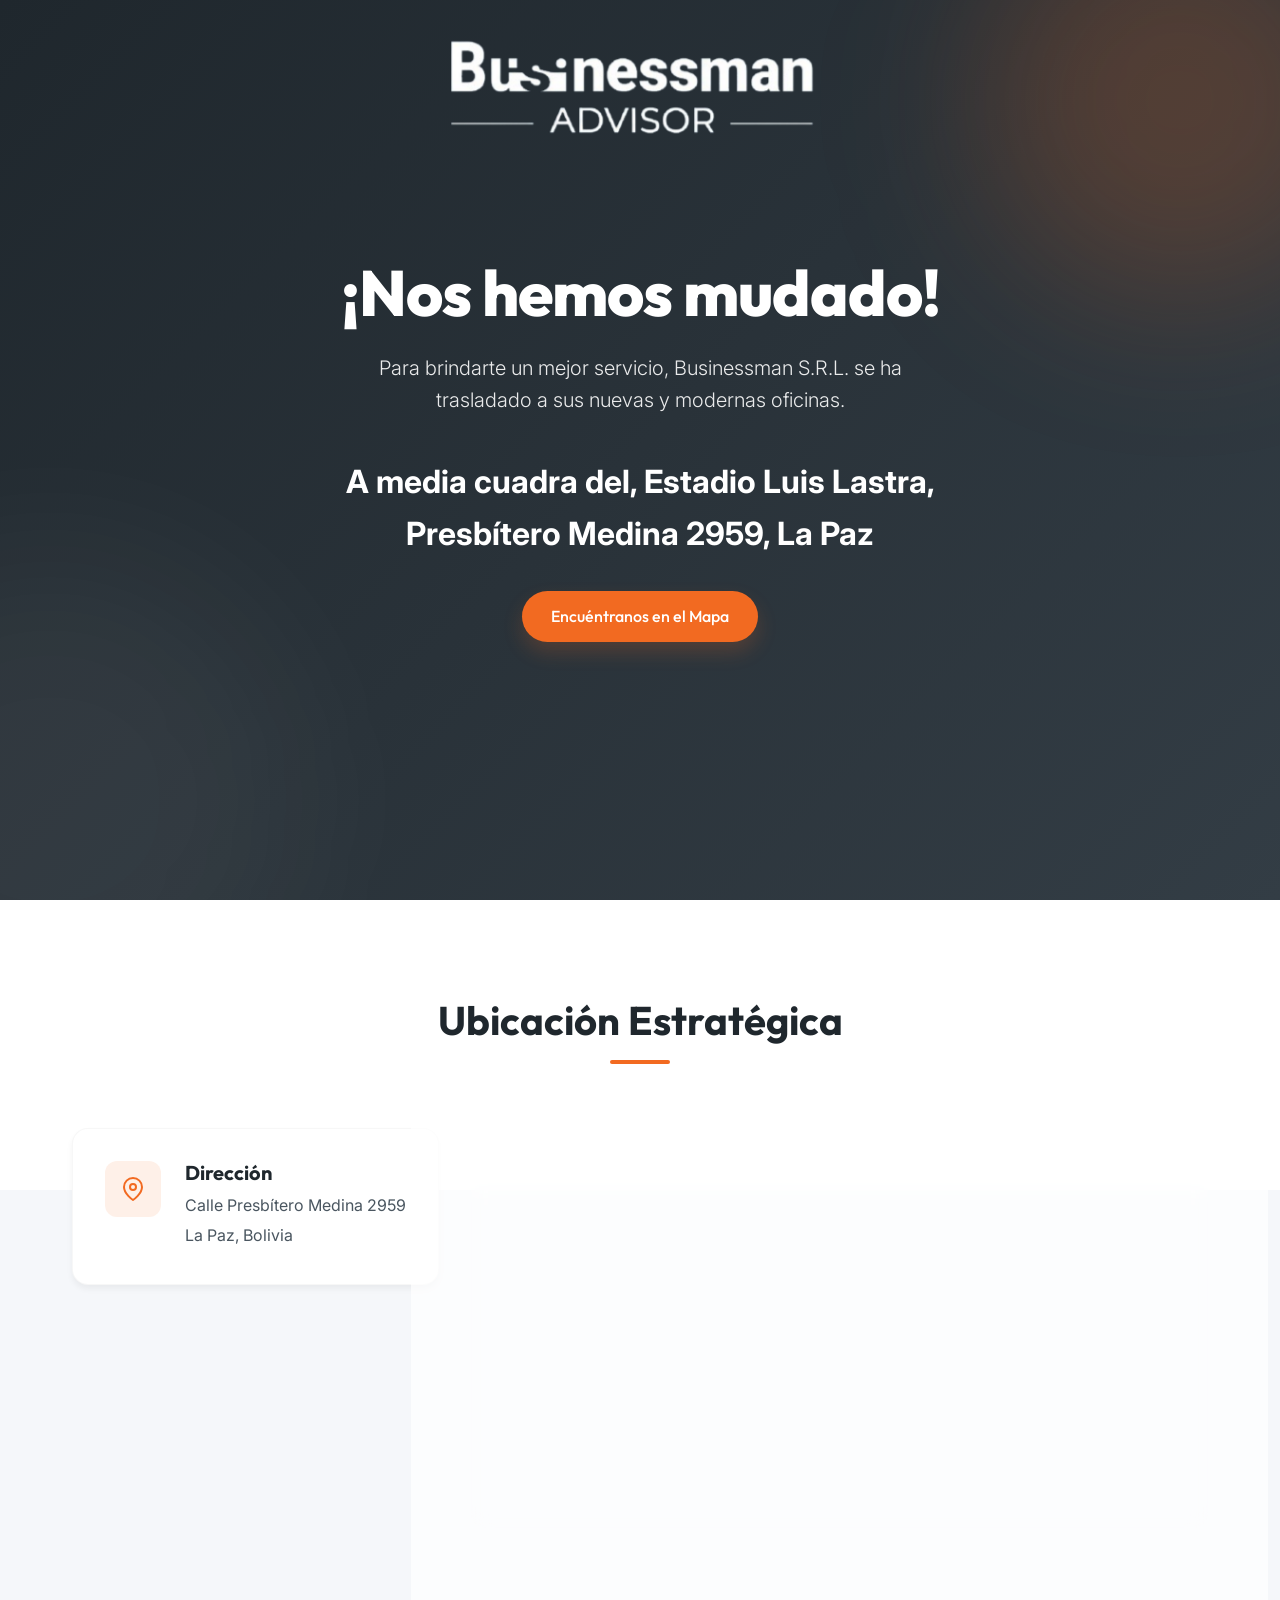
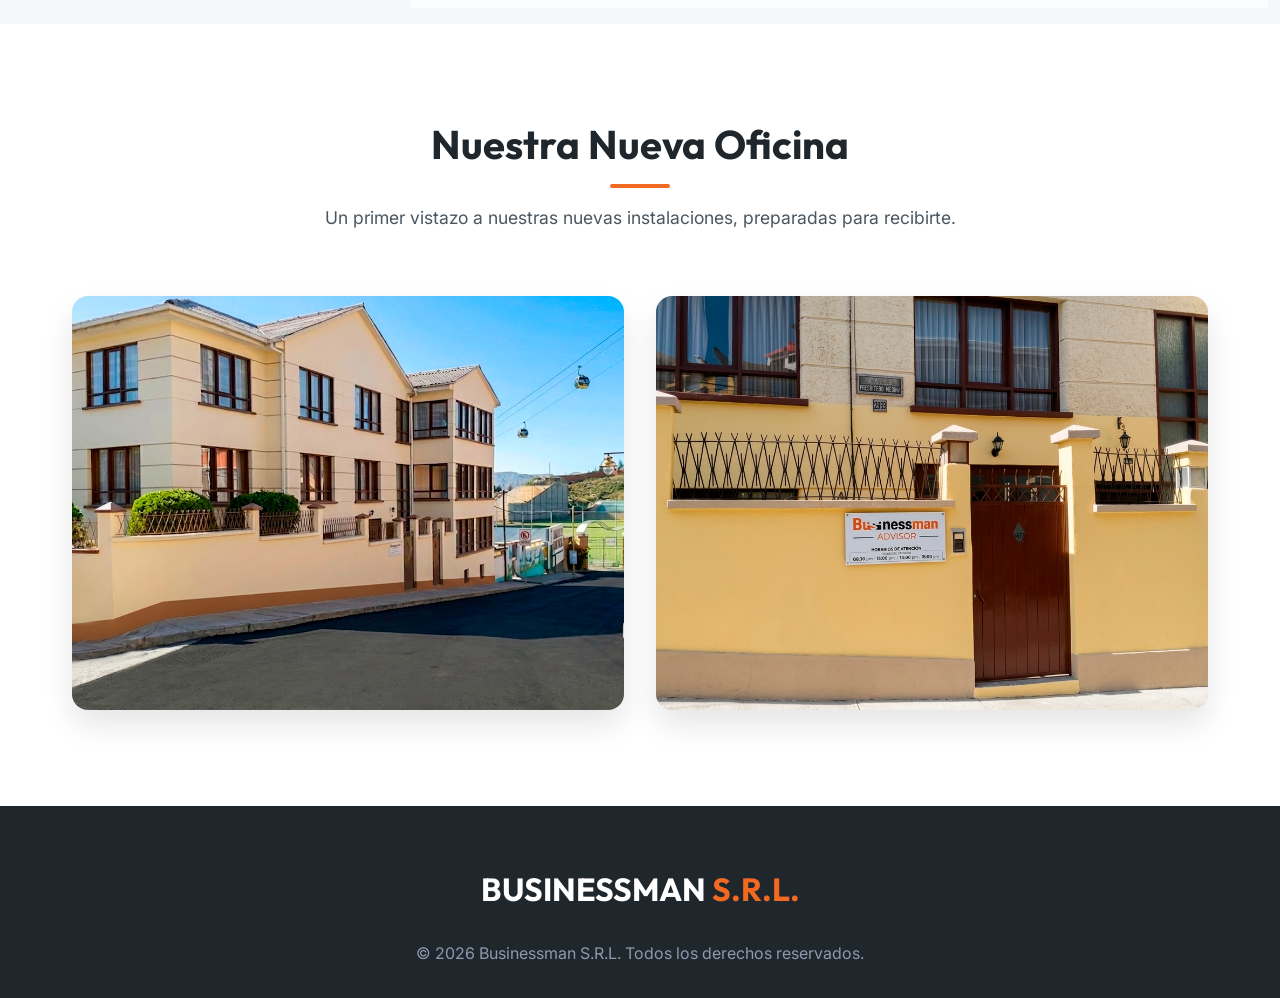
<file: index.htm>
<!DOCTYPE html>
<html lang="es">

<head>
    <meta charset="UTF-8">
    <meta name="viewport" content="width=device-width, initial-scale=1.0">
    <title>Businessman S.R.L. | Ubicación</title>
    <meta name="description" content="Conoce la ubicación de las oficinas de Businessman S.R.L. en La Paz, Bolivia.">
    <!-- Google Fonts -->
    <link rel="preconnect" href="https://fonts.googleapis.com">
    <link rel="preconnect" href="https://fonts.gstatic.com" crossorigin>
    <link
        href="https://fonts.googleapis.com/css2?family=Inter:wght@300;400;500&family=Outfit:wght@500;700;800&display=swap"
        rel="stylesheet">
    <link rel="stylesheet" href="style.css">
</head>

<body>
    <header class="navbar hidden-header">
        <div class="container" style="justify-content: center;">
            <img id="navbar-logo" src="./images/logo-b.png" alt=""
                style="min-width: 200px; min-height: 50px; width: 80%; height: 40%; max-width: 600px; max-height: 150px; object-fit: cover;">
        </div>
    </header>

    <main>
        <section id="inicio" class="hero fade-in">
            <div class="hero-content">
                <h2 class="hero-title">¡Nos hemos mudado!</h2>
                <p class="hero-subtitle">Para brindarte un mejor servicio, Businessman S.R.L. se ha trasladado a sus
                    nuevas y modernas oficinas.</p>
                <p style="font-size: 2rem; font-weight: bold; margin-bottom: 2rem;">
                    A media cuadra del, Estadio Luis Lastra, Presbítero Medina 2959, La Paz
                </p>
                <a href="https://maps.app.goo.gl/fkZQjNDGUdzgGd4u5" target="_blank"
                    class="btn-primary hero-btn">Encuéntranos en el Mapa</a>
            </div>
            <div class="hero-shapes">
                <div class="shape shape-1"></div>
                <div class="shape shape-2"></div>
            </div>
        </section>

        <section id="ubicacion" class="location fade-in">
            <div class="container">
                <div class="section-header">
                    <h2>Ubicación Estratégica</h2>
                    <div class="divider"></div>
                </div>
                <div class="location-wrapper">
                    <div class="location-info">
                        <div class="info-card">
                            <div class="info-icon">
                                <svg xmlns="http://www.w3.org/2000/svg" width="24" height="24" viewBox="0 0 24 24"
                                    fill="none" stroke="currentColor" stroke-width="2" stroke-linecap="round"
                                    stroke-linejoin="round">
                                    <path d="M21 10c0 7-9 13-9 13s-9-6-9-13a9 9 0 0 1 18 0z"></path>
                                    <circle cx="12" cy="10" r="3"></circle>
                                </svg>
                            </div>
                            <div>
                                <h3>Dirección</h3>
                                <p>Calle Presbítero Medina 2959</p>
                                <p>La Paz, Bolivia</p>
                            </div>
                        </div>

                    </div>
                    <div class="map-container glassmorphism">
                        <iframe src="https://www.google.com/maps/embed?pb=!1m18!1m12!1m3!1d3825.2030484012953!2d-68.12489959999999!3d-16.515843699999998!2m3!1f0!2f0!3f0!3m2!1i1024!2i768!4f13.1!3m3!1m2!1s0x915f215d1f8b22df%3A0xc27964c7ae7ef348!2sBusinessman%20srl!5e0!3m2!1ses-419!2sbo!4v1778866562160!5m2!1ses-419!2sbo"
                            width="100%" height="100%" style="border:0;" allowfullscreen="" loading="lazy"
                            referrerpolicy="no-referrer-when-downgrade"></iframe>
                    </div>
                </div>
            </div>
        </section>

        <section id="galeria" class="gallery fade-in">
            <div class="container">
                <div class="section-header">
                    <h2>Nuestra Nueva Oficina</h2>
                    <div class="divider"></div>
                    <p>Un primer vistazo a nuestras nuevas instalaciones, preparadas para recibirte.</p>
                </div>
                <div class="gallery-grid">
                    <a href="https://maps.app.goo.gl/fkZQjNDGUdzgGd4u5" target="_blank">
                        <div class="gallery-item tilt-card">
                            <img src="images/fachada.png" alt="Fachada del edificio de Businessman S.R.L.">
                            <div class="overlay">
                                <h3>Fachada Principal</h3>
                            </div>
                        </div>
                    </a>
                    <a href="https://maps.app.goo.gl/fkZQjNDGUdzgGd4u5" target="_blank">
                        <div class="gallery-item tilt-card">
                            <img src="images/puerta.png" alt="Puerta de acceso a Businessman S.R.L.">
                            <div class="overlay">
                                <h3>Ingreso a Oficinas</h3>
                            </div>
                        </div>
                    </a>
                </div>
            </div>
        </section>


    </main>

    <footer>
        <div class="container footer-content">
            <div class="footer-logo">
                <h2>BUSINESSMAN <span>S.R.L.</span></h2>
            </div>
            <div class="footer-links">
                <p>&copy; 2026 Businessman S.R.L. Todos los derechos reservados.</p>
            </div>
        </div>
    </footer>

    <script src="script.js"></script>
</body>

</html>
</file>
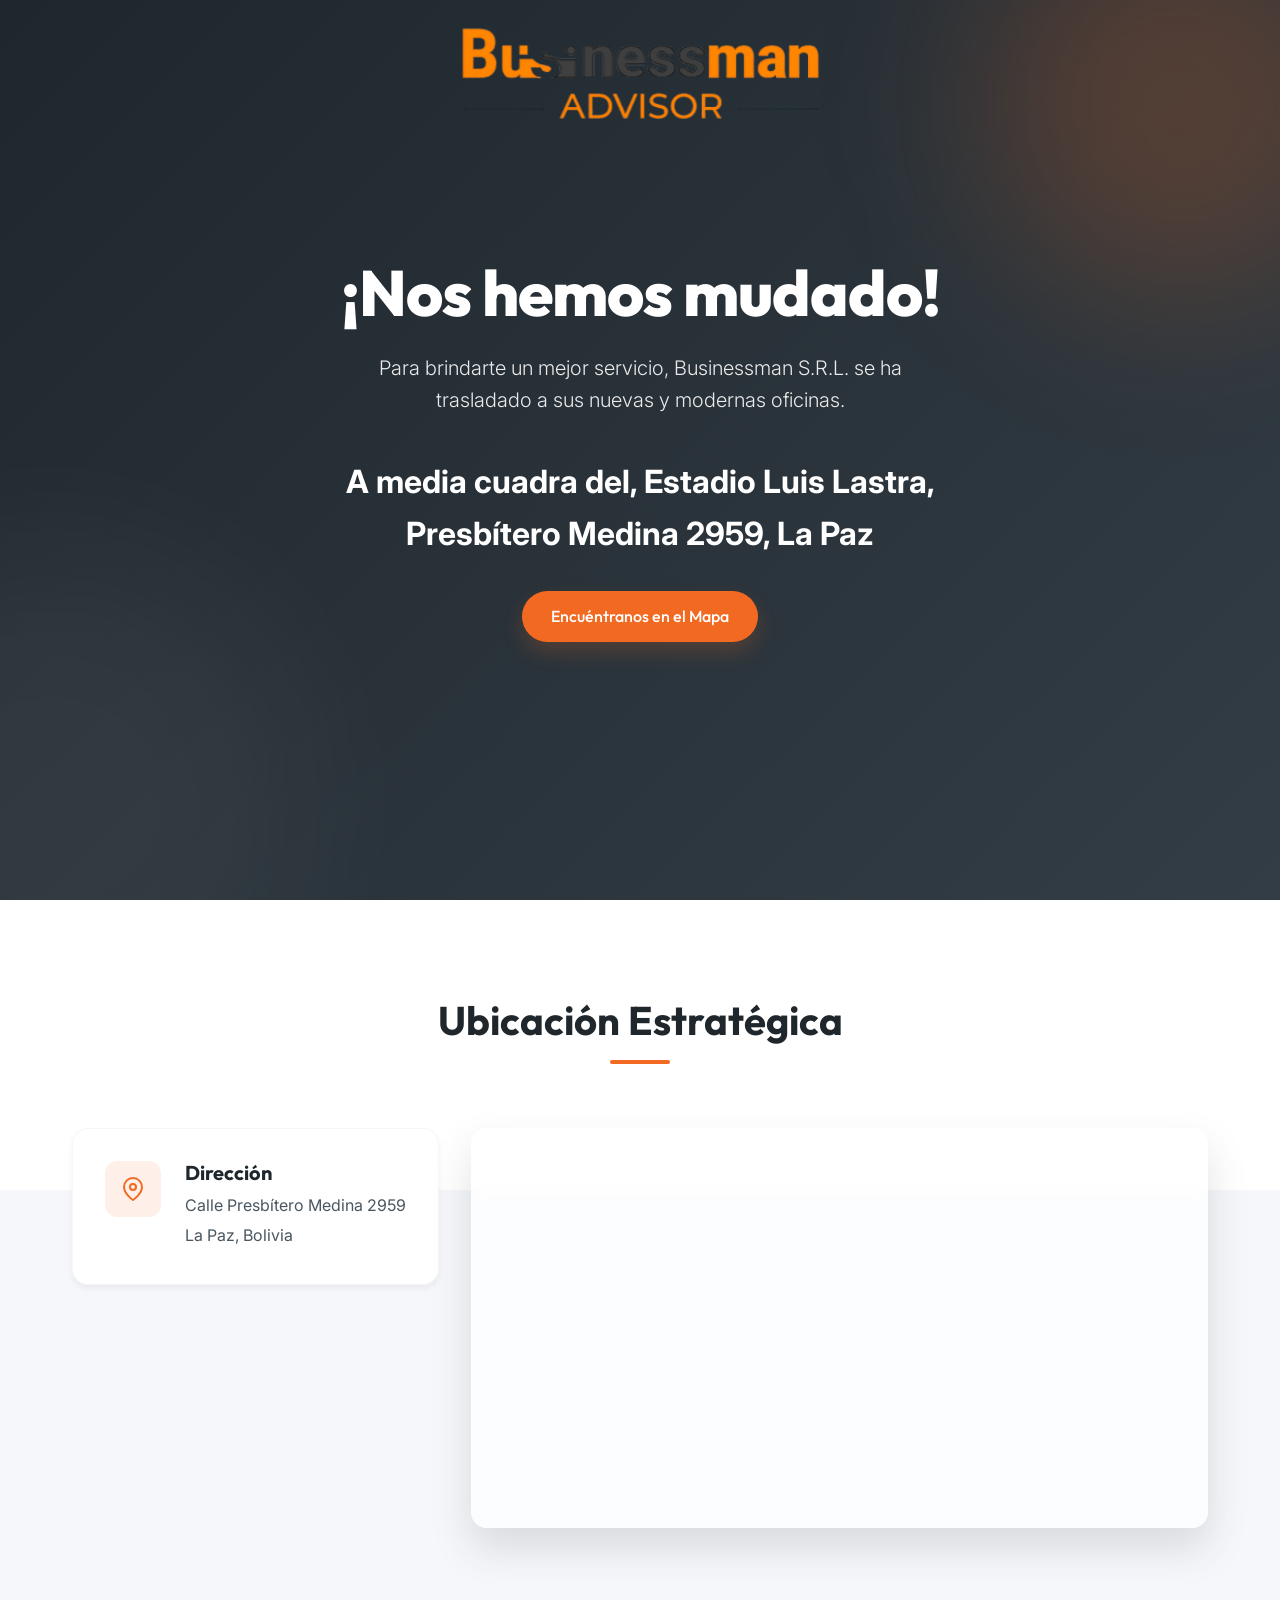
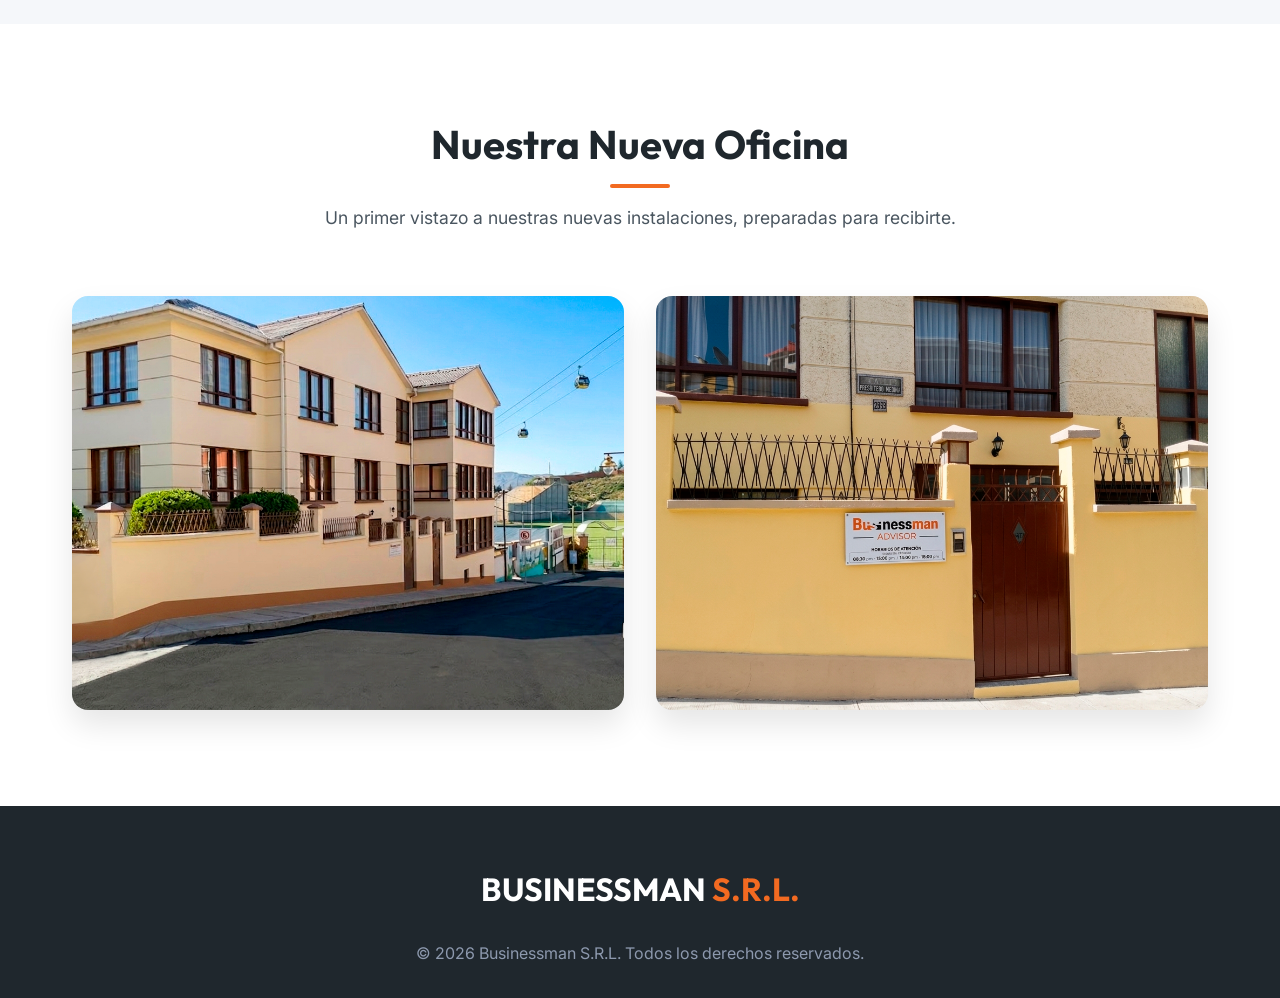
<file: index.html>
<!DOCTYPE html>
<html lang="es">

<head>
    <meta charset="UTF-8">
    <meta name="viewport" content="width=device-width, initial-scale=1.0">
    <title>Businessman S.R.L. | Ubicación</title>
    <meta name="description" content="Conoce la ubicación de las oficinas de Businessman S.R.L. en La Paz, Bolivia.">
    <!-- Google Fonts -->
    <link rel="preconnect" href="https://fonts.googleapis.com">
    <link rel="preconnect" href="https://fonts.gstatic.com" crossorigin>
    <link
        href="https://fonts.googleapis.com/css2?family=Inter:wght@300;400;500&family=Outfit:wght@500;700;800&display=swap"
        rel="stylesheet">
    <link rel="stylesheet" href="style.css">
</head>

<body>
    <header class="navbar hidden-header">
        <div class="container" style="justify-content: center;">
            <img src="./images/logo.png" alt=""
                style="min-width: 200px; min-height: 50px; width: 80%; height: 40%; max-width: 400px; max-height: 150px;">
        </div>
    </header>

    <main>
        <section id="inicio" class="hero fade-in">
            <div class="hero-content">
                <h2 class="hero-title">¡Nos hemos mudado!</h2>
                <p class="hero-subtitle">Para brindarte un mejor servicio, Businessman S.R.L. se ha trasladado a sus
                    nuevas y modernas oficinas.</p>
                <p style="font-size: 2rem; font-weight: bold; margin-bottom: 2rem;">
                    A media cuadra del, Estadio Luis Lastra, Presbítero Medina 2959, La Paz
                </p>
                <a href="https://maps.app.goo.gl/3KirFvtEBBw7yae86" target="_blank"
                    class="btn-primary hero-btn">Encuéntranos en el Mapa</a>
            </div>
            <div class="hero-shapes">
                <div class="shape shape-1"></div>
                <div class="shape shape-2"></div>
            </div>
        </section>

        <section id="ubicacion" class="location fade-in">
            <div class="container">
                <div class="section-header">
                    <h2>Ubicación Estratégica</h2>
                    <div class="divider"></div>
                </div>
                <div class="location-wrapper">
                    <div class="location-info">
                        <div class="info-card">
                            <div class="info-icon">
                                <svg xmlns="http://www.w3.org/2000/svg" width="24" height="24" viewBox="0 0 24 24"
                                    fill="none" stroke="currentColor" stroke-width="2" stroke-linecap="round"
                                    stroke-linejoin="round">
                                    <path d="M21 10c0 7-9 13-9 13s-9-6-9-13a9 9 0 0 1 18 0z"></path>
                                    <circle cx="12" cy="10" r="3"></circle>
                                </svg>
                            </div>
                            <div>
                                <h3>Dirección</h3>
                                <p>Calle Presbítero Medina 2959</p>
                                <p>La Paz, Bolivia</p>
                            </div>
                        </div>

                    </div>
                    <div class="map-container glassmorphism">
                        <iframe src="https://www.google.com/maps?q=Presbitero+Medina+2959,La+Paz,Bolivia&output=embed"
                            width="100%" height="100%" style="border:0;" allowfullscreen="" loading="lazy"
                            referrerpolicy="no-referrer-when-downgrade"></iframe>
                    </div>
                </div>
            </div>
        </section>

        <section id="galeria" class="gallery fade-in">
            <div class="container">
                <div class="section-header">
                    <h2>Nuestra Nueva Oficina</h2>
                    <div class="divider"></div>
                    <p>Un primer vistazo a nuestras nuevas instalaciones, preparadas para recibirte.</p>
                </div>
                <div class="gallery-grid">
                    <a href="https://maps.app.goo.gl/3KirFvtEBBw7yae86" target="_blank">
                        <div class="gallery-item tilt-card">
                            <img src="images/fachada.png" alt="Fachada del edificio de Businessman S.R.L.">
                            <div class="overlay">
                                <h3>Fachada Principal</h3>
                            </div>
                        </div>
                    </a>
                    <a href="https://maps.app.goo.gl/3KirFvtEBBw7yae86" target="_blank">
                        <div class="gallery-item tilt-card">
                            <img src="images/puerta.png" alt="Puerta de acceso a Businessman S.R.L.">
                            <div class="overlay">
                                <h3>Ingreso a Oficinas</h3>
                            </div>
                        </div>
                    </a>
                </div>
            </div>
        </section>


    </main>

    <footer>
        <div class="container footer-content">
            <div class="footer-logo">
                <h2>BUSINESSMAN <span>S.R.L.</span></h2>
            </div>
            <div class="footer-links">
                <p>&copy; 2026 Businessman S.R.L. Todos los derechos reservados.</p>
            </div>
        </div>
    </footer>

    <script src="script.js"></script>
</body>

</html>
</file>
<file: style.css>
:root {
  --color-orange: #F26A21;
  --color-orange-hover: #D95612;
  --color-orange-light: rgba(242, 106, 33, 0.1);
  --color-lead: #333D45;
  --color-lead-dark: #1F272D;
  --color-lead-light: #4A5660;
  --color-white: #FFFFFF;
  --color-bg-light: #F5F7FA;
  --font-heading: 'Outfit', sans-serif;
  --font-body: 'Inter', sans-serif;
  --transition: all 0.3s cubic-bezier(0.25, 0.8, 0.25, 1);
  --shadow-sm: 0 4px 6px rgba(0, 0, 0, 0.05);
  --shadow-lg: 0 15px 30px rgba(0, 0, 0, 0.1);
  --shadow-premium: 0 20px 40px rgba(51, 61, 69, 0.15);
}

* {
  margin: 0;
  padding: 0;
  box-sizing: border-box;
}

html {
  scroll-behavior: smooth;
}

body {
  font-family: var(--font-body);
  color: var(--color-lead);
  background-color: var(--color-bg-light);
  line-height: 1.6;
  overflow-x: hidden;
}

h1, h2, h3, h4, h5, h6 {
  font-family: var(--font-heading);
  font-weight: 700;
  line-height: 1.2;
}

a {
  text-decoration: none;
  color: inherit;
  transition: var(--transition);
}

.container {
  width: 100%;
  max-width: 1200px;
  margin: 0 auto;
  padding: 0 2rem;
}

/* Typography elements */
.section-header {
  text-align: center;
  margin-bottom: 4rem;
}

.section-header h2 {
  font-size: 2.5rem;
  color: var(--color-lead-dark);
  margin-bottom: 1rem;
}

.divider {
  height: 4px;
  width: 60px;
  background-color: var(--color-orange);
  margin: 0 auto 1rem auto;
  border-radius: 2px;
}

.section-header p {
  color: var(--color-lead-light);
  font-size: 1.1rem;
}

/* Buttons */
.btn-primary {
  display: inline-block;
  background-color: var(--color-orange);
  color: var(--color-white) !important;
  padding: 0.8rem 1.8rem;
  border-radius: 50px;
  font-family: var(--font-heading);
  font-weight: 500;
  box-shadow: 0 10px 20px rgba(242, 106, 33, 0.2);
}

.btn-primary:hover {
  background-color: var(--color-orange-hover);
  transform: translateY(-2px);
  box-shadow: 0 12px 25px rgba(242, 106, 33, 0.3);
}

/* Navbar */
.navbar {
  position: fixed;
  top: 0;
  left: 0;
  width: 100%;
  padding: 1.5rem 0;
  z-index: 1000;
  transition: var(--transition);
  background-color: transparent;
}

.navbar.scrolled {
  background-color: rgba(255, 255, 255, 0.95);
  backdrop-filter: blur(10px);
  padding: 1rem 0;
  box-shadow: var(--shadow-sm);
}

.navbar .container {
  display: flex;
  justify-content: space-between;
  align-items: center;
}

.logo {
  font-size: 1.8rem;
  font-weight: 800;
  color: var(--color-lead);
  letter-spacing: -0.5px;
}

.logo span {
  color: var(--color-orange);
}

.navbar.scrolled .logo {
  color: var(--color-lead-dark);
}

.nav-links {
  display: flex;
  align-items: center;
  gap: 2rem;
}

.nav-links a:not(.btn-primary) {
  font-weight: 500;
  color: var(--color-white);
  position: relative;
}

.navbar.scrolled .nav-links a:not(.btn-primary) {
  color: var(--color-lead);
}

.nav-links a:not(.btn-primary):hover {
  color: var(--color-orange);
}

/* Hero Section */
.hero {
  height: 100vh;
  min-height: 600px;
  display: flex;
  align-items: center;
  position: relative;
  background: linear-gradient(135deg, var(--color-lead-dark) 0%, var(--color-lead) 100%);
  overflow: hidden;
}

.hero-content {
  position: relative;
  z-index: 10;
  max-width: 800px;
  margin: 0 auto;
  text-align: center;
  color: var(--color-white);
  padding: 0 2rem;
}

.hero-title {
  font-size: 4rem;
  font-weight: 800;
  margin-bottom: 1.5rem;
  line-height: 1.1;
  letter-spacing: -1px;
}

.hero-subtitle {
  font-size: 1.25rem;
  margin-bottom: 2.5rem;
  font-weight: 300;
  opacity: 0.9;
  max-width: 600px;
  margin-left: auto;
  margin-right: auto;
}

.hero-shapes .shape {
  position: absolute;
  border-radius: 50%;
  filter: blur(80px);
  z-index: 1;
}

.shape-1 {
  width: 400px;
  height: 400px;
  background-color: rgba(242, 106, 33, 0.2);
  top: -100px;
  right: -100px;
}

.shape-2 {
  width: 500px;
  height: 500px;
  background-color: rgba(255, 255, 255, 0.05);
  bottom: -150px;
  left: -200px;
}

/* Gallery */
.gallery {
  padding: 6rem 0;
  background-color: var(--color-white);
}

.gallery-grid {
  display: grid;
  grid-template-columns: repeat(auto-fit, minmax(350px, 1fr));
  gap: 2rem;
}

.gallery-item {
  position: relative;
  border-radius: 16px;
  overflow: hidden;
  box-shadow: var(--shadow-lg);
  aspect-ratio: 4/3;
  cursor: pointer;
  background-color: var(--color-bg-light);
}

.gallery-item img {
  width: 100%;
  height: 100%;
  object-fit: cover;
  transition: transform 0.7s ease;
}

.gallery-item:hover img {
  transform: scale(1.05);
}

.overlay {
  position: absolute;
  bottom: 0;
  left: 0;
  width: 100%;
  padding: 2rem;
  background: linear-gradient(to top, rgba(31, 39, 45, 0.9) 0%, rgba(31, 39, 45, 0) 100%);
  color: var(--color-white);
  transform: translateY(20px);
  opacity: 0;
  transition: var(--transition);
}

.gallery-item:hover .overlay {
  transform: translateY(0);
  opacity: 1;
}

.overlay h3 {
  font-size: 1.5rem;
  margin-bottom: 0.5rem;
}

/* Location */
.location {
  padding: 6rem 0;
  position: relative;
  overflow: hidden;
  background-color: var(--color-bg-light);
}

.location::before {
  content: '';
  position: absolute;
  top: 0;
  left: 0;
  width: 100%;
  height: 40%;
  background-color: var(--color-white);
  z-index: 0;
}

.location > .container {
  position: relative;
  z-index: 1;
}

.location-wrapper {
  display: flex;
  gap: 2rem;
  align-items: stretch;
}

.location-info {
  flex: 1;
  display: flex;
  flex-direction: column;
  gap: 1.5rem;
}

.info-card {
  background-color: var(--color-white);
  padding: 2rem;
  border-radius: 16px;
  box-shadow: var(--shadow-sm);
  display: flex;
  align-items: flex-start;
  gap: 1.5rem;
  transition: var(--transition);
  border: 1px solid rgba(0,0,0,0.03);
}

.info-card:hover {
  transform: translateY(-5px);
  box-shadow: var(--shadow-premium);
  border-color: var(--color-orange-light);
}

.info-icon {
  background-color: var(--color-orange-light);
  color: var(--color-orange);
  padding: 1rem;
  border-radius: 12px;
  display: flex;
  align-items: center;
  justify-content: center;
}

.info-card h3 {
  font-size: 1.25rem;
  margin-bottom: 0.5rem;
  color: var(--color-lead-dark);
}

.info-card p {
  color: var(--color-lead-light);
  margin-bottom: 0.25rem;
}

.map-container {
  flex: 2;
  border-radius: 16px;
  overflow: hidden;
  box-shadow: var(--shadow-premium);
  min-height: 400px;
  position: relative;
}

.glassmorphism {
  background: rgba(255, 255, 255, 0.7);
  backdrop-filter: blur(10px);
  -webkit-backdrop-filter: blur(10px);
  border: 1px solid rgba(255, 255, 255, 0.18);
}

/* Footer */
footer {
  background-color: var(--color-lead-dark);
  color: var(--color-white);
  padding: 4rem 0 2rem;
}

.footer-content {
  display: flex;
  flex-direction: column;
  align-items: center;
  text-align: center;
}

.footer-logo {
  margin-bottom: 2rem;
}

.footer-logo h2 {
  font-size: 2rem;
  color: var(--color-white);
  font-family: var(--font-heading);
}

.footer-logo span {
  color: var(--color-orange);
}

.footer-links p {
  color: #8D99AE;
  font-size: 1rem;
}

/* Animations */
.fade-in {
  opacity: 0;
  transform: translateY(30px);
  transition: opacity 0.8s ease-out, transform 0.8s ease-out;
}

.fade-in.appear {
  opacity: 1;
  transform: translateY(0);
}

/* Responsive */
@media (max-width: 900px) {
  .location-wrapper {
    flex-direction: column;
  }
  
  .hero-title {
    font-size: 3rem;
  }
  
  .map-container {
    height: 350px;
  }
}

@media (max-width: 768px) {
  .nav-links {
    display: none;
  }
  
  .logo {
    font-size: 1.5rem;
  }
  
  .hero-title {
    font-size: 2.5rem;
  }
  
  .info-card {
    padding: 1.5rem;
  }
}
</file>
